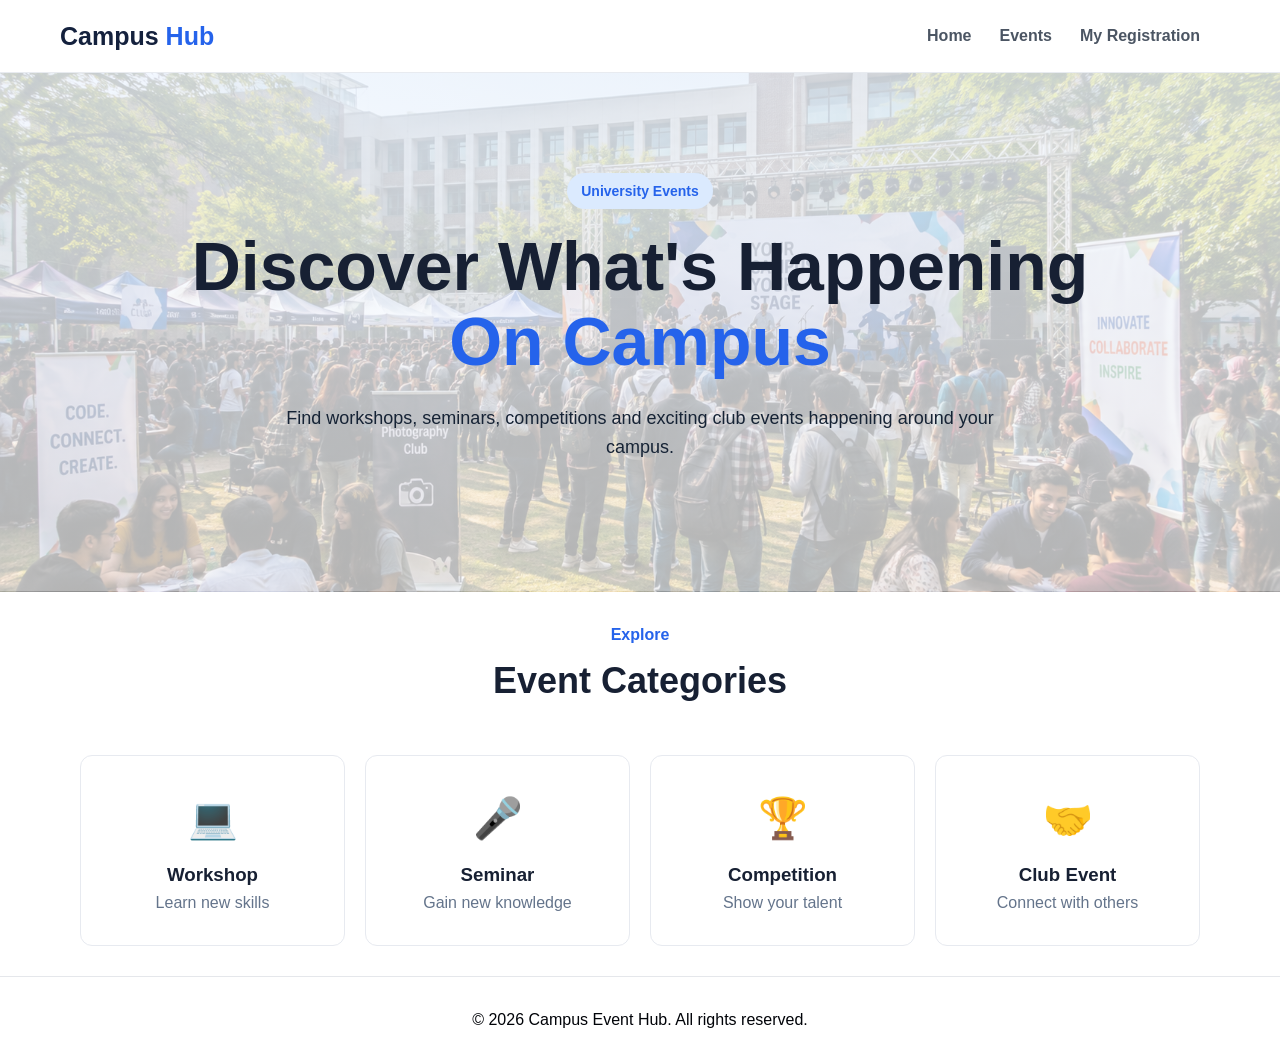
<file: index.html>
<!DOCTYPE html>
<html lang="en">
<head>
    <meta charset="UTF-8">
    <meta name="viewport" content="width=device-width, initial-scale=1.0">

    <title>Campus Event Hub</title>

    <link rel="stylesheet" href="css/style.css">
</head>

<body>

    <!-- Navbar -->
    <header class="navbar">
        <div class="container nav-content">

            <a href="index.html" class="logo">
                Campus <span>Hub</span>
            </a>

            <nav>
                <a href="index.html">Home</a>
                <a href="events.html">Events</a>
                <a href="my-registration.html">My Registration</a>
            </nav>

        </div>
    </header>


    <!-- Hero Section -->
    <main>

        <section class="hero">
            <div class="container hero-content">

                <div class="hero-text">

                    <span class="hero-badge">
                        University Events
                    </span>

                    <h1>
                        Discover What's Happening
                        <span>On Campus</span>
                    </h1>

                    <p>
                        Find workshops, seminars, competitions and
                        exciting club events happening around your campus.
                    </p>

                

                </div>

            </div>
        </section>


    
        <!-- Categories -->
        <section id="categories" class="section categories-section">

            <div class="container">

                <div class="section-heading">
                    <span>Explore</span>
                    <h2>Event Categories</h2>
                </div>

                <div class="category-grid">

                    <a href="events.html?category=Workshop"
                       class="category-card">
                        <div class="category-icon">💻</div>
                        <h3>Workshop</h3>
                        <p>Learn new skills</p>
                    </a>

                    <a href="events.html?category=Seminar"
                       class="category-card">
                        <div class="category-icon">🎤</div>
                        <h3>Seminar</h3>
                        <p>Gain new knowledge</p>
                    </a>

                    <a href="events.html?category=Competition"
                       class="category-card">
                        <div class="category-icon">🏆</div>
                        <h3>Competition</h3>
                        <p>Show your talent</p>
                    </a>

                    <a href="events.html?category=Club Event"
                       class="category-card">
                        <div class="category-icon">🤝</div>
                        <h3>Club Event</h3>
                        <p>Connect with others</p>
                    </a>

                </div>

            </div>

        </section>

    </main>


    <!-- Footer -->
    <footer class="footer">

        <div class="container">

            <p>
                © 2026 Campus Event Hub. All rights reserved.
            </p>

        </div>

    </footer>


    <script src="js/data.js"></script>
    <script src="js/main.js"></script>

</body>
</html>
</file>
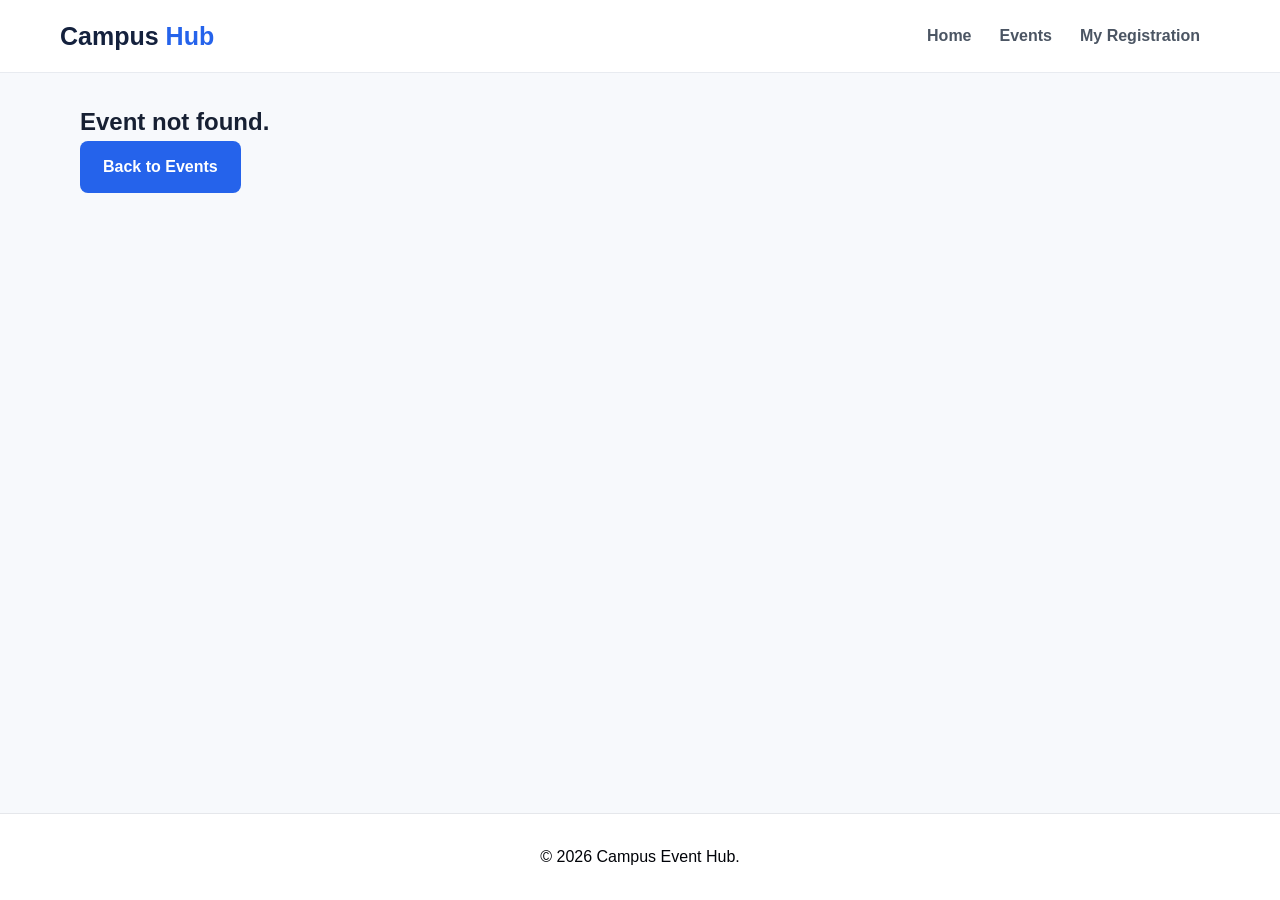
<file: details.html>
<!DOCTYPE html>
<html lang="en">

<head>

    <meta charset="UTF-8">

    <meta
        name="viewport"
        content="width=device-width, initial-scale=1.0"
    >

    <title>Event Details | Campus Event Hub</title>

    <link
        rel="stylesheet"
        href="css/style.css"
    >

</head>

<body>

<header class="navbar">

    <div class="container nav-content">

        <a href="index.html" class="logo">
            Campus <span>Hub</span>
        </a>

        <nav>
            <a href="index.html">Home</a>
            <a href="events.html">Events</a>
            <a href="my-registration.html">
                My Registration
            </a>
        </nav>

    </div>

</header>


<main>

<section class="section">

<div class="container">

    <div id="eventDetails"></div>

</div>

</section>

</main>


<footer class="footer">

    <div class="container">

        <p>
            © 2026 Campus Event Hub.
        </p>

    </div>

</footer>


<script src="js/data.js"></script>
<script src="js/details.js"></script>

</body>

</html>
</file>
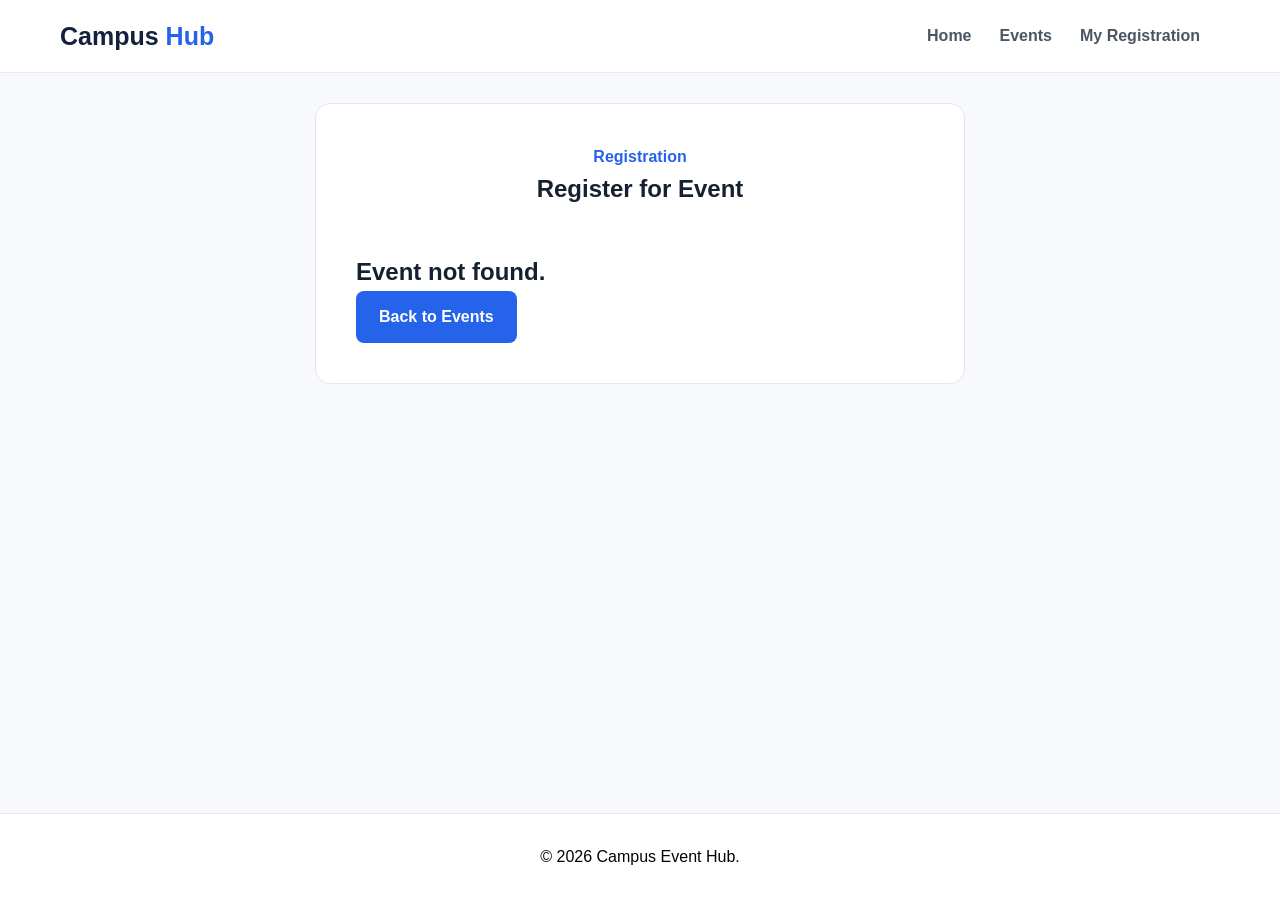
<file: registration.html>
<!DOCTYPE html>
<html lang="en">

<head>

    <meta charset="UTF-8">

    <meta
        name="viewport"
        content="width=device-width, initial-scale=1.0"
    >

    <title>Registration | Campus Event Hub</title>

    <link
        rel="stylesheet"
        href="css/style.css"
    >

</head>

<body>

<header class="navbar">

    <div class="container nav-content">

        <a href="index.html" class="logo">
            Campus <span>Hub</span>
        </a>

        <nav>
            <a href="index.html">Home</a>
            <a href="events.html">Events</a>
            <a href="my-registration.html">
                My Registration
            </a>
        </nav>

    </div>

</header>


<main>

<section class="section">

<div class="container">

    <div class="form-wrapper">

        <div class="section-heading">

            <span>Registration</span>

            <h1 id="registrationTitle">
                Register for Event
            </h1>

        </div>


        <form id="registrationForm">

            <div class="form-group">

                <label for="name">
                    Full Name
                </label>

                <input
                    type="text"
                    id="name"
                    placeholder="Enter your name"
                    required
                >

                <small id="nameError"></small>

            </div>


            <div class="form-group">

                <label for="email">
                    Email Address
                </label>

                <input
                    type="email"
                    id="email"
                    placeholder="Enter your email"
                    required
                >

                <small id="emailError"></small>

            </div>


            <div class="form-group">

                <label for="phone">
                    Phone Number
                </label>

                <input
                    type="tel"
                    id="phone"
                    placeholder="01XXXXXXXXX"
                    required
                >

                <small id="phoneError"></small>

            </div>


            <button
                type="submit"
                id="registerButton"
                class="btn primary-btn"
            >
                Submit Registration
            </button>

            <div
                id="successMessage"
                class="success-message"
            ></div>

        </form>

    </div>

</div>

</section>

</main>


<footer class="footer">

    <div class="container">

        <p>
            © 2026 Campus Event Hub.
        </p>

    </div>

</footer>


<script src="js/data.js"></script>
<script src="js/registration.js"></script>

</body>

</html>
</file>
<file: css/style.css>
* {
    margin: 0;
    padding: 0;
    box-sizing: border-box;
}

html {
    scroll-behavior: smooth;
}

body {
    font-family: Arial, sans-serif;
    background: #f7f9fc;
    color: #172033;
    line-height: 1.6;

    min-height: 100vh;
    display: flex;
    flex-direction: column;
}

main {
    flex: 1;
}

a {
    text-decoration: none;
    color: inherit;
}

.container {
    width: min(1120px, 92%);
    margin: auto;
}


/* =========================
   NAVBAR
========================= */

.navbar {
    background: #ffffff;
    border-bottom: 1px solid #e8ebf0;
    position: sticky;
    top: 0;
    z-index: 1000;
}

.nav-content {
    height: 72px;
    display: flex;
    justify-content: space-between;
    align-items: center;
}

.logo {
    font-size: 25px;
    font-weight: 800;
    color: #14213d;
    margin-left: -20px;
}

.logo span {
    color: #2563eb;
}

nav {
    display: flex;
    gap: 28px;
}

nav a {
    color: #4b5563;
    font-weight: 600;
}

nav a:hover {
    color: #2563eb;
}


/* =========================
   HERO
========================= */

.hero {
    position: relative;

    background-image:
        linear-gradient(
            rgba(239, 246, 255, 0.80),
            rgba(255, 255, 255, 0.70)
        ),
        url("../images/campus-event.png");

    background-size: cover;
    background-position: center;
    background-repeat: no-repeat;

    padding: 100px 0;
}

.hero-content {
    display: flex;
    align-items: center;
    justify-content: center;
    text-align: center;
}

.hero-text {
    max-width: 900px;
    margin: 0 auto;
}

.hero-badge {
    display: inline-block;
    padding: 7px 14px;
    background: #dbeafe;
    color: #2563eb;
    border-radius: 30px;
    font-size: 14px;
    font-weight: 700;
    margin-bottom: 20px;
}

.hero h1 {
    font-size: clamp(40px, 6vw, 68px);
    line-height: 1.1;
    margin-bottom: 25px;
}

.hero h1 span {
    color: #2563eb;
}

.hero p {
    max-width: 750px;
    color: #162335;
    font-size: 18px;
    margin: 0 auto 30px;
}

/* =========================
   BUTTON
========================= */

.btn {
    display: inline-block;
    padding: 13px 23px;
    border-radius: 8px;
    font-weight: 700;
    border: none;
    cursor: pointer;
}

.primary-btn {
    background: #2563eb;
    color: white;
}

.primary-btn:hover {
    background: #1d4ed8;
}

.secondary-btn {
    background: white;
    border: 1px solid #d7dce5;
    color: #172033;
}


/* =========================
   SECTION
========================= */

.section {
    padding: 30px 0;
}

.section-heading {
    text-align: center;
    margin-bottom: 45px;
}

.section-heading span {
    color: #2563eb;
    font-weight: 700;
}

.section-heading h2 {
    font-size: 36px;
    margin: 5px 0 10px;
}

.section-heading p {
    color: #64748b;
}


/* =========================
   EVENT CARD
========================= */

.event-grid {
    display: grid;
    grid-template-columns:
        repeat(auto-fit, minmax(280px, 1fr));

    gap: 25px;
}

.event-card {
    background: white;
    border-radius: 14px;
    overflow: hidden;
    border: 1px solid #e7eaf0;
    transition: 0.3s;
}

.event-card:hover {
    transform: translateY(-5px);
    box-shadow: 0 15px 35px rgba(0,0,0,0.08);
}

.event-image {
    width: 100%;
    height: 190px;
    object-fit: cover;
}

.event-content {
    padding: 20px;
}

.event-category {
    display: inline-block;
    background: #eff6ff;
    color: #2563eb;
    padding: 5px 10px;
    border-radius: 20px;
    font-size: 12px;
    font-weight: 700;
    margin-bottom: 12px;
}

.event-content h3 {
    margin-bottom: 12px;
    font-size: 21px;
}

.event-info {
    color: #64748b;
    font-size: 14px;
    margin-bottom: 6px;
}

.event-content .btn {
    margin-top: 15px;
    width: 100%;
    text-align: center;
}


/* =========================
   CATEGORIES
========================= */

.categories-section {
    background: #ffffff;
}

.category-grid {
    display: grid;
    grid-template-columns:
        repeat(auto-fit, minmax(210px, 1fr));

    gap: 20px;
}

.category-card {
    text-align: center;
    padding: 30px 20px;
    border: 1px solid #e7eaf0;
    border-radius: 12px;
    transition: 0.3s;
}

.category-card:hover {
    border-color: #2563eb;
    transform: translateY(-4px);
}

.category-icon {
    font-size: 40px;
    margin-bottom: 10px;
}

.category-card p {
    color: #64748b;
}


/* =========================
   FOOTER
========================= */

.footer {
    background: #ffffff;
    color: #000308;
    padding: 30px 0;
    text-align: center;
    border-top: 1px solid #e5e7eb;
}


/* =========================
   RESPONSIVE
========================= */

@media (max-width: 700px) {

    .nav-content {
        height: auto;
        padding: 18px 0;
        flex-direction: column;
        gap: 15px;
    }

    nav {
        gap: 15px;
        flex-wrap: wrap;
        justify-content: center;
    }

    .hero {
        padding: 70px 0;
    }

    .hero h1 {
        font-size: 42px;
    }

    .section {
        padding: 55px 0;
    }

}


.filters {
    display: flex;
    gap: 15px;
    margin-bottom: 35px;
}

.filters input,
.filters select {
    padding: 13px 15px;
    border: 1px solid #d8dde6;
    border-radius: 8px;
    font-size: 15px;
    outline: none;
}

.filters input {
    flex: 1;
}

.filters input:focus,
.filters select:focus {
    border-color: #2563eb;
}

@media (max-width: 600px) {

    .filters {
        flex-direction: column;
    }

}

.event-details {
    background: white;
    border-radius: 15px;
    overflow: hidden;
    border: 1px solid #e5e7eb;
}

.details-image {
    width: 100%;
    height: 400px;
    object-fit: cover;
}

.details-content {
    padding: 40px;
}

.details-content h1 {
    font-size: 40px;
    margin: 10px 0 20px;
}

.details-content > p {
    color: #64748b;
    margin-bottom: 25px;
}

.details-info {
    margin-bottom: 30px;
}

.details-info p {
    margin-bottom: 8px;
}

@media (max-width: 600px) {

    .details-image {
        height: 250px;
    }

    .details-content {
        padding: 25px;
    }

    .details-content h1 {
        font-size: 30px;
    }

}

.form-wrapper {
    max-width: 650px;
    margin: auto;
    background: white;
    padding: 40px;
    border-radius: 15px;
    border: 1px solid #e5e7eb;
}

.form-group {
    margin-bottom: 20px;
}

.form-group label {
    display: block;
    font-weight: 700;
    margin-bottom: 7px;
}

.form-group input {
    width: 100%;
    padding: 13px;
    border: 1px solid #d8dde6;
    border-radius: 8px;
    font-size: 15px;
}

.form-group input:focus {
    outline: none;
    border-color: #2563eb;
}

.form-group small {
    display: block;
    color: #dc2626;
    margin-top: 5px;
}

.success-message {
    margin-top: 20px;
    color: #15803d;
    font-weight: 700;
}



.registration-list {
    display: grid;
    gap: 20px;
    max-width: 800px;
    margin: auto;
}

.registration-card {
    background: white;
    padding: 25px;
    border: 1px solid #e5e7eb;
    border-radius: 12px;
}

.registration-card h2 {
    margin-bottom: 15px;
    color: #2563eb;
}

.registration-card p {
    margin-bottom: 6px;
    color: #64748b;
}

.empty-state {
    text-align: center;
    background: white;
    padding: 50px 20px;
    border-radius: 12px;
}

/* =========================
   Registration Actions
========================= */

.registration-actions {
    display: flex;
    gap: 12px;
    margin-top: 25px;
    flex-wrap: wrap;
}


.download-btn,
.cancel-btn {
    padding: 11px 18px;
    border-radius: 8px;
    font-size: 14px;
    font-weight: 600;
    cursor: pointer;
    transition: 0.2s;
}


/* Download PDF */

.download-btn {
    background: #2563eb;
    color: white;
    border: 1px solid #2563eb;
}


.download-btn:hover {
    background: #1d4ed8;
    border-color: #1d4ed8;
}


/* Cancel Registration */

.cancel-btn {
    background: #ffffff;
    color: #dc2626;
    border: 1px solid #fecaca;
}


.cancel-btn:hover {
    background: #fee2e2;
}
</file>
